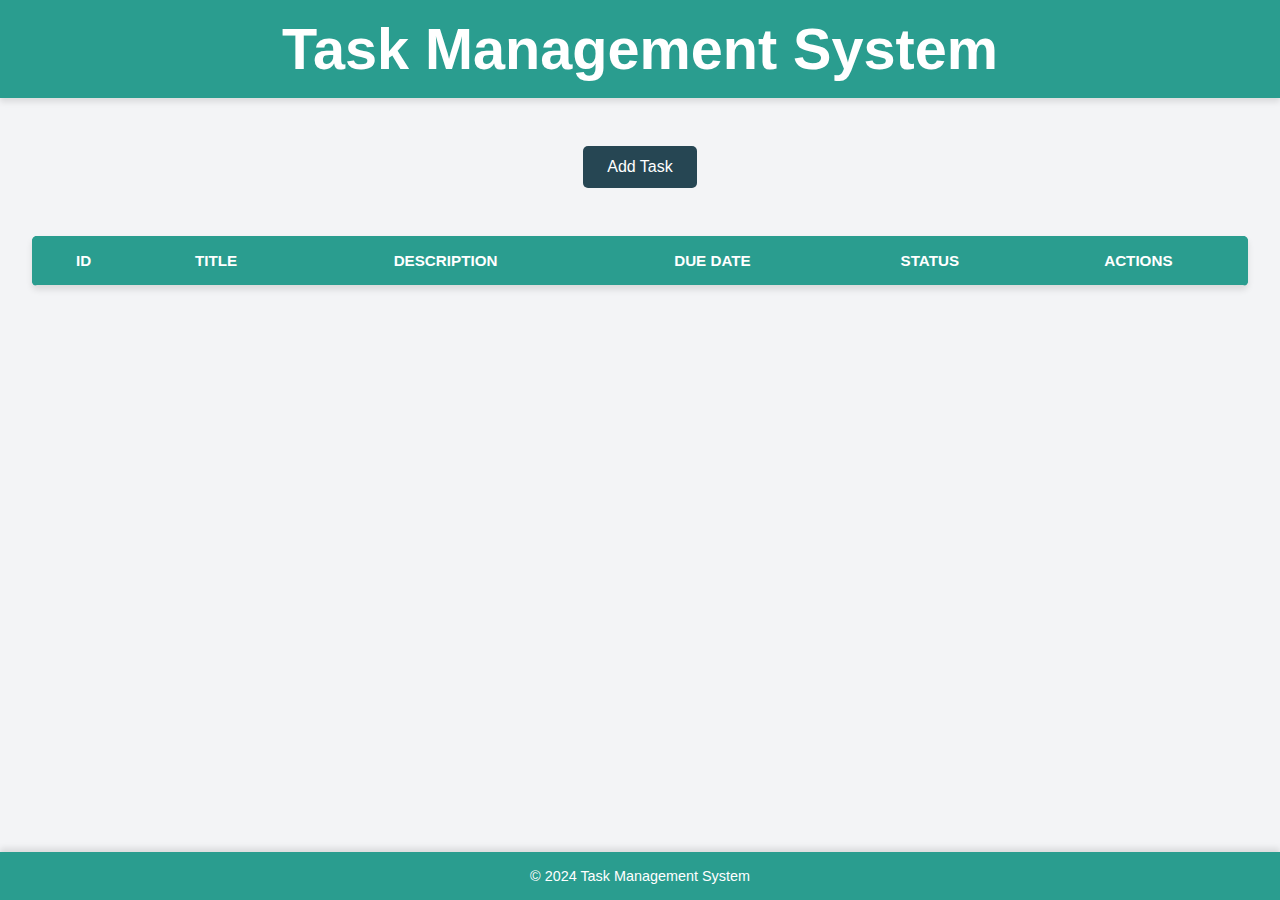
<file: task_management/index.html>
<!DOCTYPE html>
<html lang="en">
<head>
    <meta charset="UTF-8">
    <meta name="viewport" content="width=device-width, initial-scale=1.0">
    <title>Task Management Dashboard</title>
    <link rel="stylesheet" href="styles.css">
</head>
<body>
    <!-- Header -->
    <header>
        <h1>Task Management System</h1>
    </header>

    <!-- Main Content -->
    <main>
        <button onclick="window.location.href='add-task.html'">Add Task</button>

        <!-- Task Table -->
        <table>
            <thead>
                <tr>
                    <th>ID</th>
                    <th>Title</th>
                    <th>Description</th>
                    <th>Due Date</th>
                    <th>Status</th>
                    <th>Actions</th>
                </tr>
            </thead>
            <tbody id="task-list"></tbody>
        </table>

        <!-- Edit Task Form -->
        <div id="edit-task-container" style="display:none;">
            <h2>Edit Task</h2>
            <form id="edit-task-form" onsubmit="submitEditTask(event)">
                <input type="hidden" id="edit-task-id" name="id">

                <label for="edit-title">Task Title:</label>
                <input type="text" id="edit-title" name="title" required>

                <label for="edit-description">Task Description:</label>
                <textarea id="edit-description" name="description" required></textarea>

                <label for="edit-dueDate">Due Date:</label>
                <input type="date" id="edit-dueDate" name="dueDate" required>

                <label for="edit-status">Status:</label>
                <select id="edit-status" name="status">
                    <option value="Pending">Pending</option>
                    <option value="In Progress">In Progress</option>
                    <option value="Completed">Completed</option>
                </select>

                <button type="submit">Save Changes</button>
                <button type="button" onclick="cancelEditTask()">Cancel</button>
            </form>
        </div>
    </main>

    <!-- Footer -->
    <footer>
        <p>&copy; 2024 Task Management System</p>
    </footer>

    <!-- JavaScript -->
    <script src="scripts.js"></script>
</body>
</html>
</file>
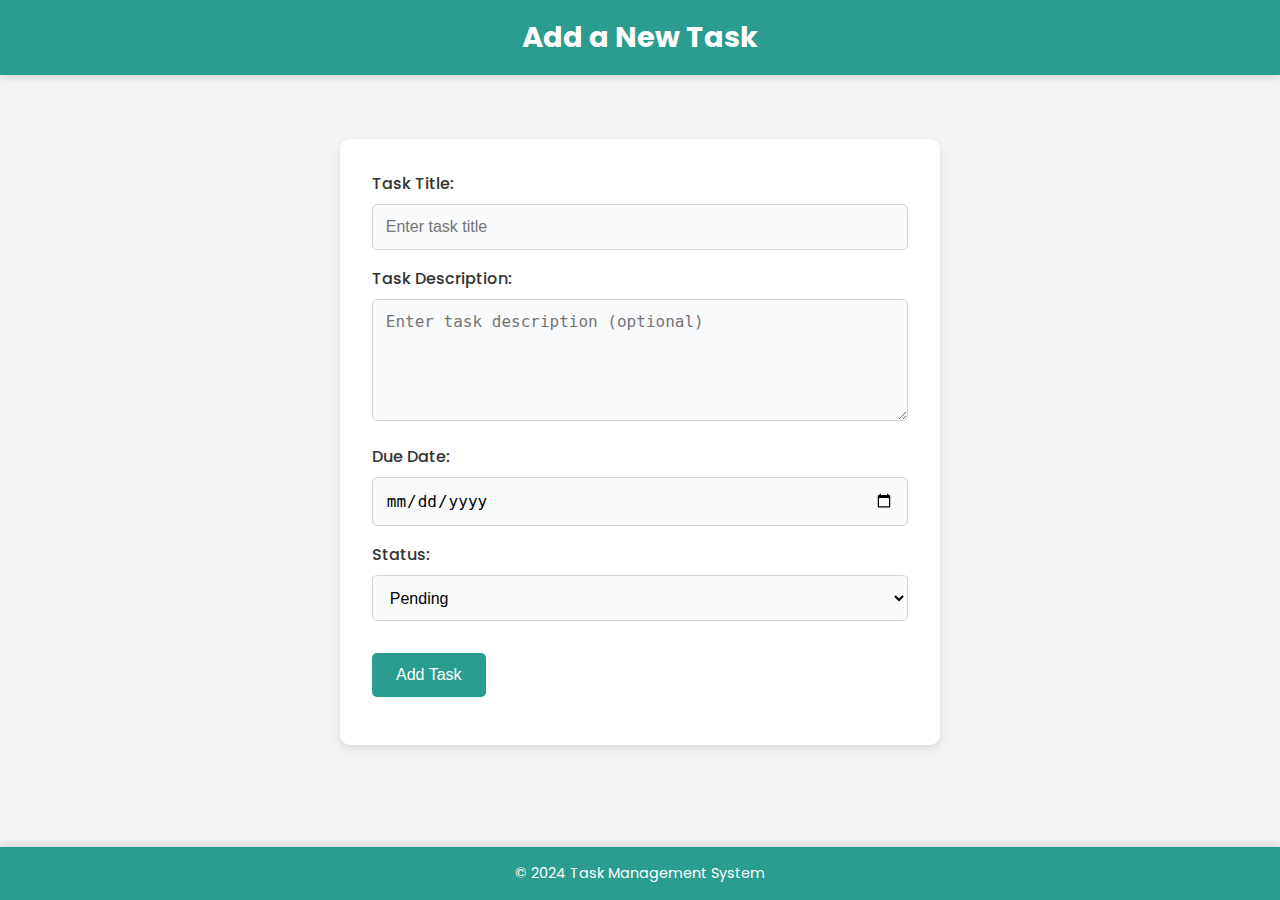
<file: task_management/add-task.html>
<!DOCTYPE html>
<html lang="en">
<head>
    <meta charset="UTF-8">
    <meta name="viewport" content="width=device-width, initial-scale=1.0">
    <title>Add a New Task</title>
    <link rel="stylesheet" href="styles.css">
    <link href="https://fonts.googleapis.com/css2?family=Poppins:wght@400;500;700&display=swap" rel="stylesheet">
</head>
<body>
    <!-- Header -->
    <header>
        Add a New Task
    </header>

    <!-- Main Content -->
    <main>
        <form action="add_task.php" method="POST" onsubmit="return validateForm()">
            <label for="title">Task Title:</label>
            <input type="text" id="title" name="title" placeholder="Enter task title" required>

            <label for="description">Task Description:</label>
            <textarea id="description" name="description" placeholder="Enter task description (optional)" rows="5"></textarea>

            <label for="dueDate">Due Date:</label>
            <input type="date" id="dueDate" name="dueDate" required>

            <label for="status">Status:</label>
            <select id="status" name="status">
                <option value="Pending">Pending</option>
                <option value="In Progress">In Progress</option>
                <option value="Completed">Completed</option>
            </select>

            <button type="submit">Add Task</button>
        </form>
    </main>

    <!-- Footer -->
    <footer>
        &copy; 2024 Task Management System
    </footer>

    <script>
        function validateForm() {
            const dueDate = document.getElementById('dueDate').value;
            const today = new Date().toISOString().split('T')[0];

            if (dueDate < today) {
                alert('Due Date cannot be in the past.');
                return false; // Prevent form submission
            }

            return true; // Allow form submission
        }
    </script>
</body>
</html>
</file>
<file: task_management/styles.css>
/* General Reset */
* {
  margin: 0;
  padding: 0;
  box-sizing: border-box;
}

/* Body and Page Layout */
body {
  font-family: 'Poppins', sans-serif; /* Modern font */
  background-color: #f3f4f6; /* Light grey */
  color: #333;
  display: flex;
  flex-direction: column;
  min-height: 100vh;
}

/* Header */
header {
  background-color: #2a9d8f; /* Teal */
  color: white;
  text-align: center;
  padding: 1rem 0;
  font-size: 1.8rem;
  font-weight: bold;
  box-shadow: 0px 4px 6px rgba(0, 0, 0, 0.1);
}

/* Main Content */
main {
  flex: 1;
  padding: 2rem;
  display: flex;
  flex-direction: column;
  align-items: center;
}

/* Buttons */
button {
  background-color: #264653; /* Dark teal */
  color: white;
  border: none;
  padding: 0.75rem 1.5rem;
  margin: 1rem 0;
  cursor: pointer;
  font-size: 1rem;
  border-radius: 5px;
  transition: background-color 0.3s ease;
}

button:hover {
  background-color: #1e3d47;
}

/* Form Styling */
form {
  background-color: white;
  padding: 2rem;
  border-radius: 10px;
  box-shadow: 0px 4px 8px rgba(0, 0, 0, 0.1);
  width: 100%;
  max-width: 600px;
  margin-top: 2rem;
}

form label {
  display: block;
  margin-bottom: 0.5rem;
  font-weight: 500;
  color: #333;
}

form input, form textarea, form select {
  width: 100%;
  padding: 0.8rem;
  margin-bottom: 1rem;
  border: 1px solid #d1d5db;
  border-radius: 5px;
  font-size: 1rem;
  background-color: #f9fafb;
  transition: border-color 0.3s ease;
}

form input:focus, form textarea:focus, form select:focus {
  border-color: #2a9d8f; /* Accent color */
  outline: none;
}

form button {
  background-color: #2a9d8f;
  color: white;
  padding: 0.8rem 1.5rem;
  border: none;
  border-radius: 5px;
  font-size: 1rem;
  cursor: pointer;
  transition: background-color 0.3s ease;
  margin-top: 1rem;
}

form button:hover {
  background-color: #21867a;
}

/* Table Styling */
table {
  width: 100%;
  border-collapse: collapse;
  margin-top: 2rem;
  background-color: white;
  box-shadow: 0px 4px 6px rgba(0, 0, 0, 0.1);
  border-radius: 5px; /* Rounded edges for a modern look */
  overflow: hidden;
}

table thead {
  background-color: #2a9d8f; /* Teal color for headers */
  color: white;
  font-size: 1rem;
  text-transform: uppercase;
}

table th, table td {
  padding: 1rem; /* Add spacing to the cells */
  text-align: left; /* Align text to the left */
  border-bottom: 1px solid #ddd; /* Subtle border between rows */
  font-size: 0.95rem;
}

table th {
  font-weight: bold;
  text-align: center; /* Center-align header text */
  background-color: #2a9d8f; /* Ensure header always has the teal color */
}

/* Ensure hover effect applies ONLY to <tbody> rows */
table tbody tr:hover {
  background-color: #f1f5f9; /* Light hover effect for rows */
}

table tbody td {
  text-align: left; /* Align task data to the left */
}

/* Prevent header from changing color */
table thead tr:hover {
  background-color: #2a9d8f !important; /* Force teal to remain on header */
}

/* Footer */
footer {
  background-color: #2a9d8f; /* Teal */
  color: white;
  text-align: center;
  padding: 1rem 0;
  margin-top: auto; /* Keeps footer at the bottom */
  font-size: 0.9rem;
  box-shadow: 0px -4px 6px rgba(0, 0, 0, 0.1);
}

/* Responsive Design */
@media (max-width: 768px) {
  form {
      padding: 1.5rem;
  }

  button {
      width: 100%;
  }

  table th, table td {
      padding: 0.5rem;
      font-size: 0.85rem;
  }
}
</file>
